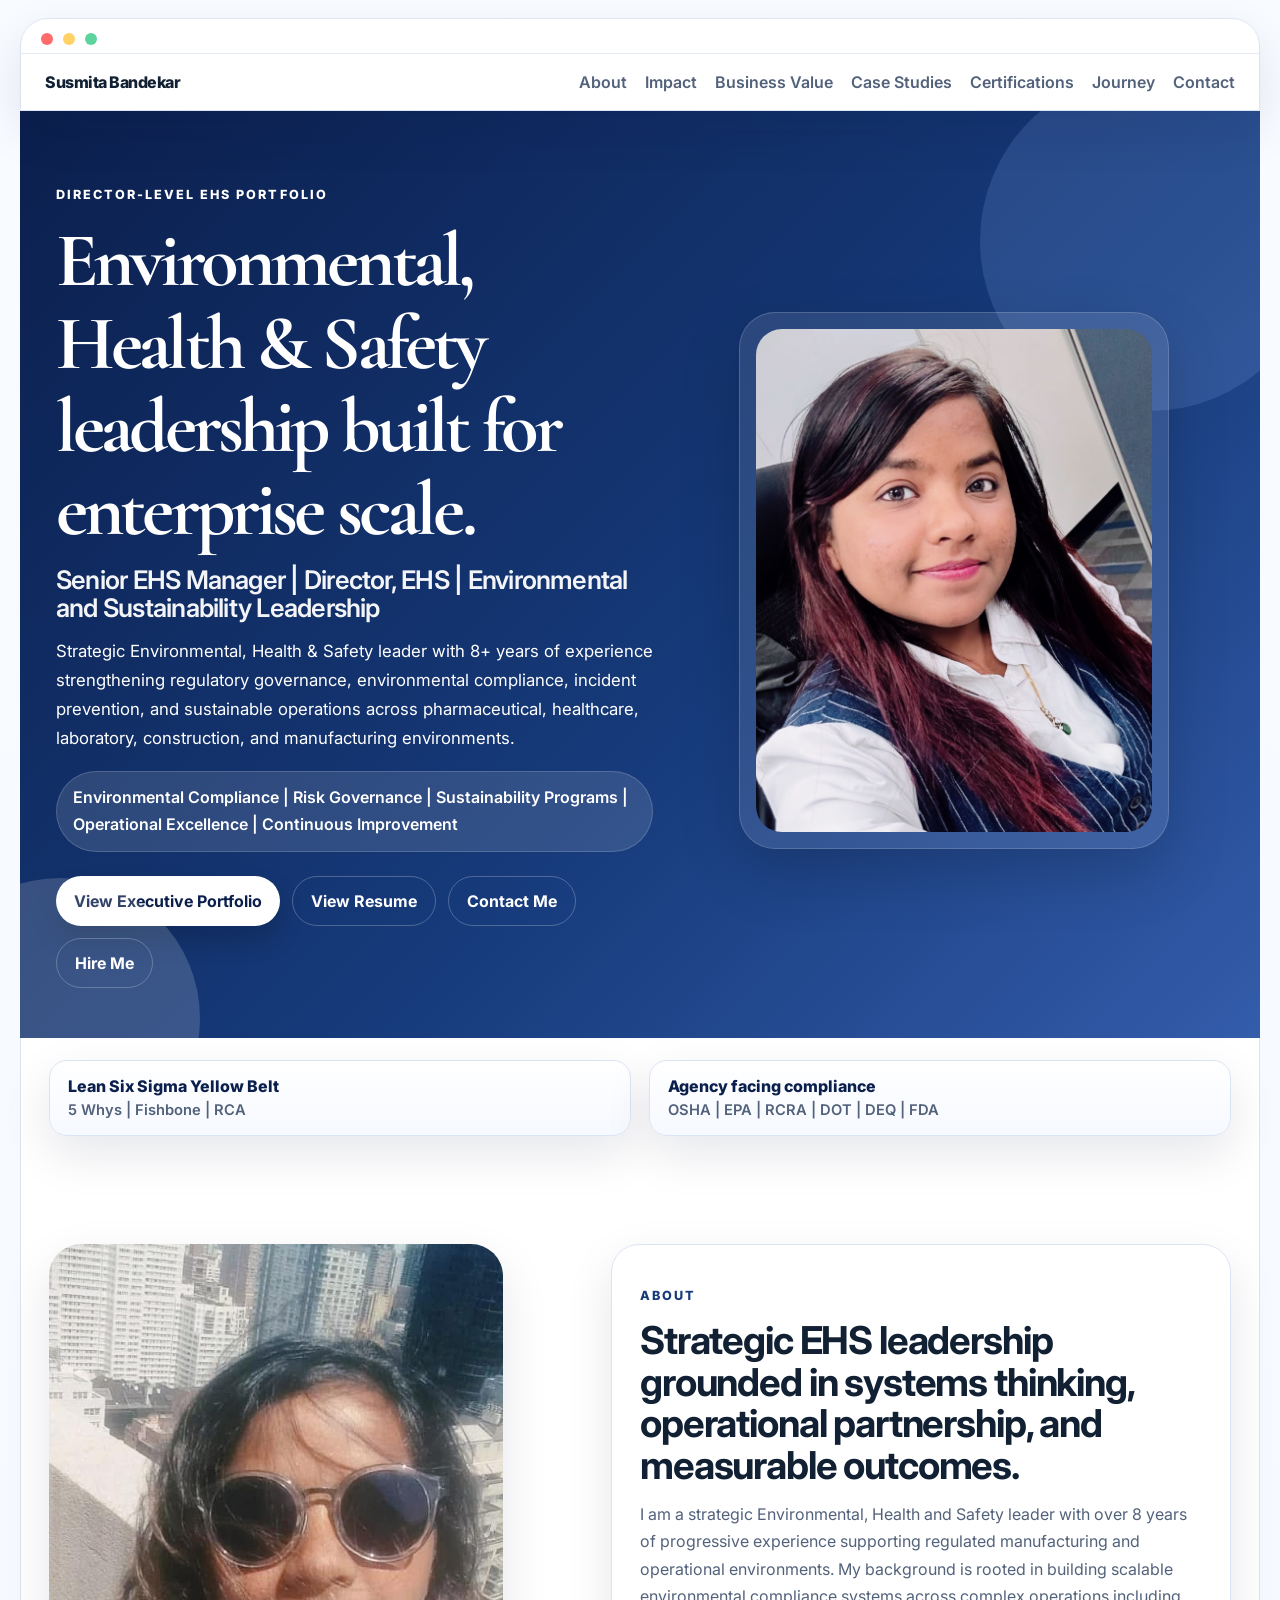
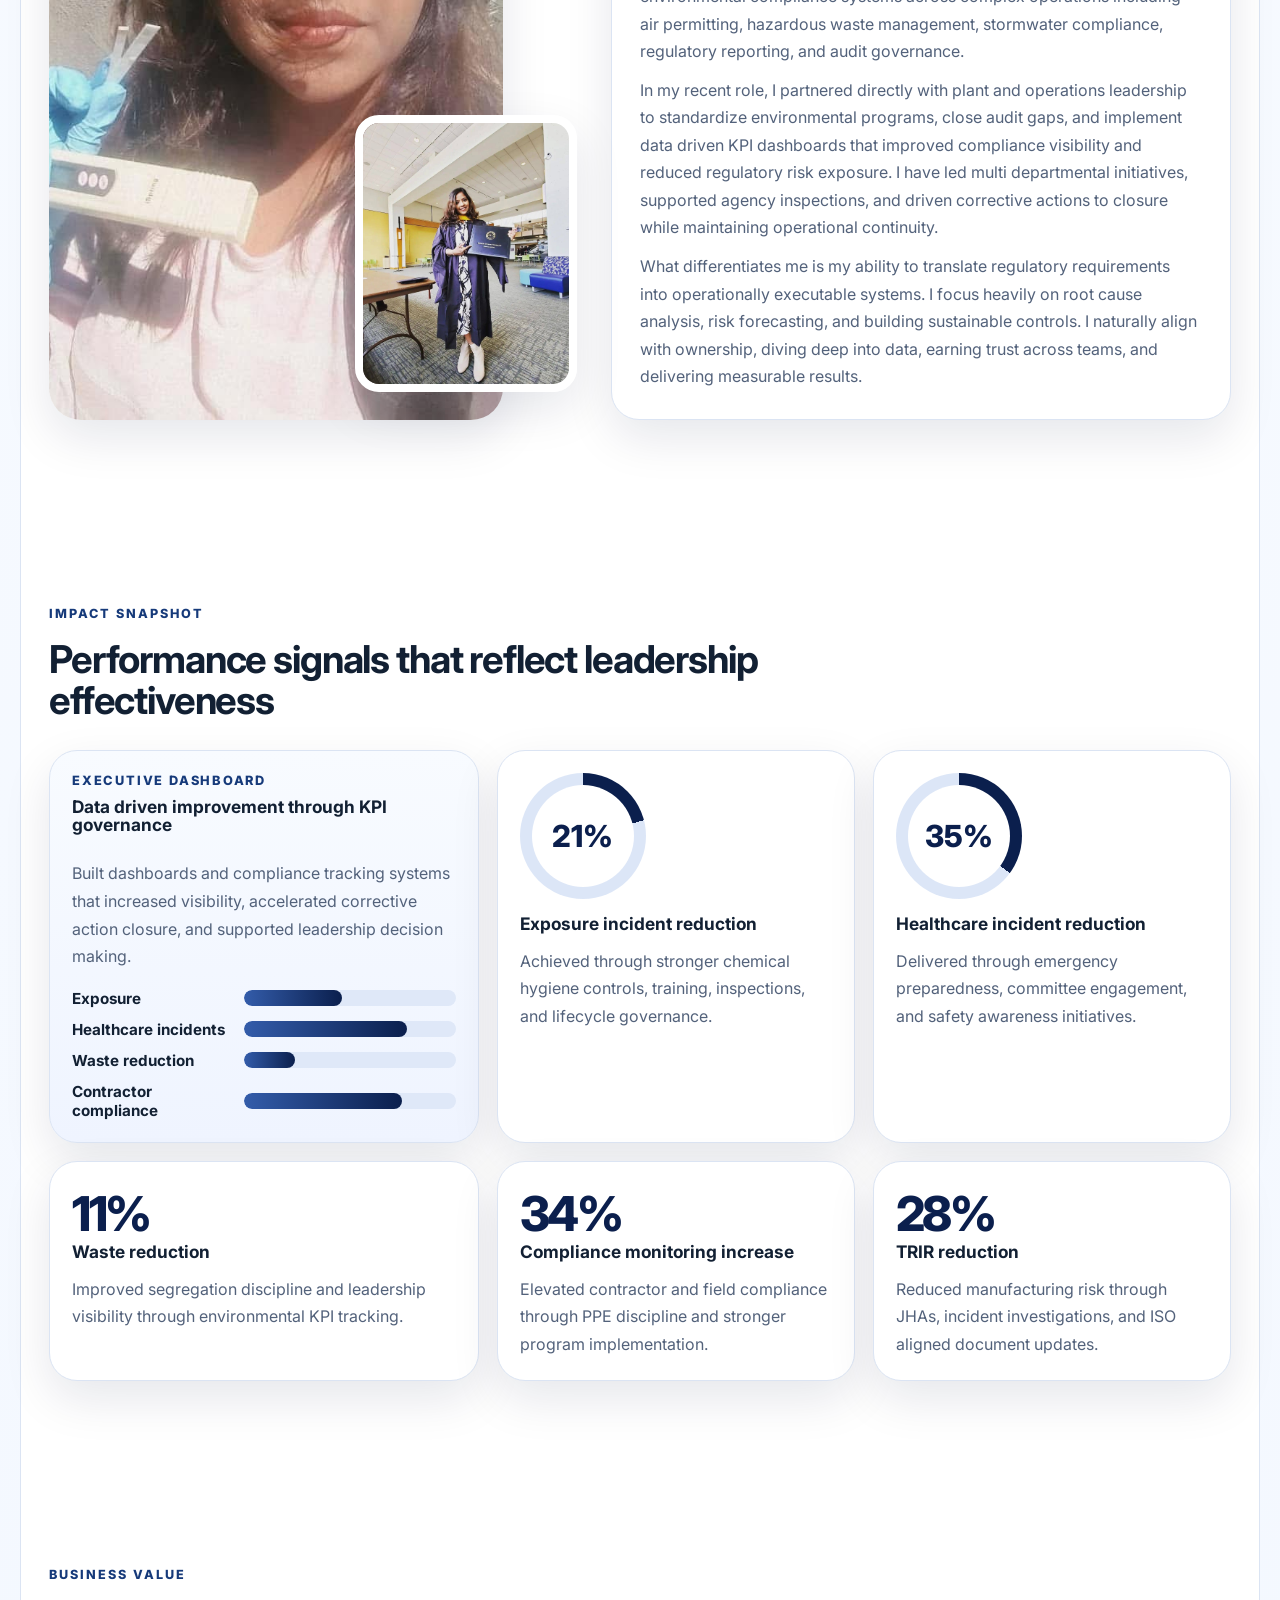
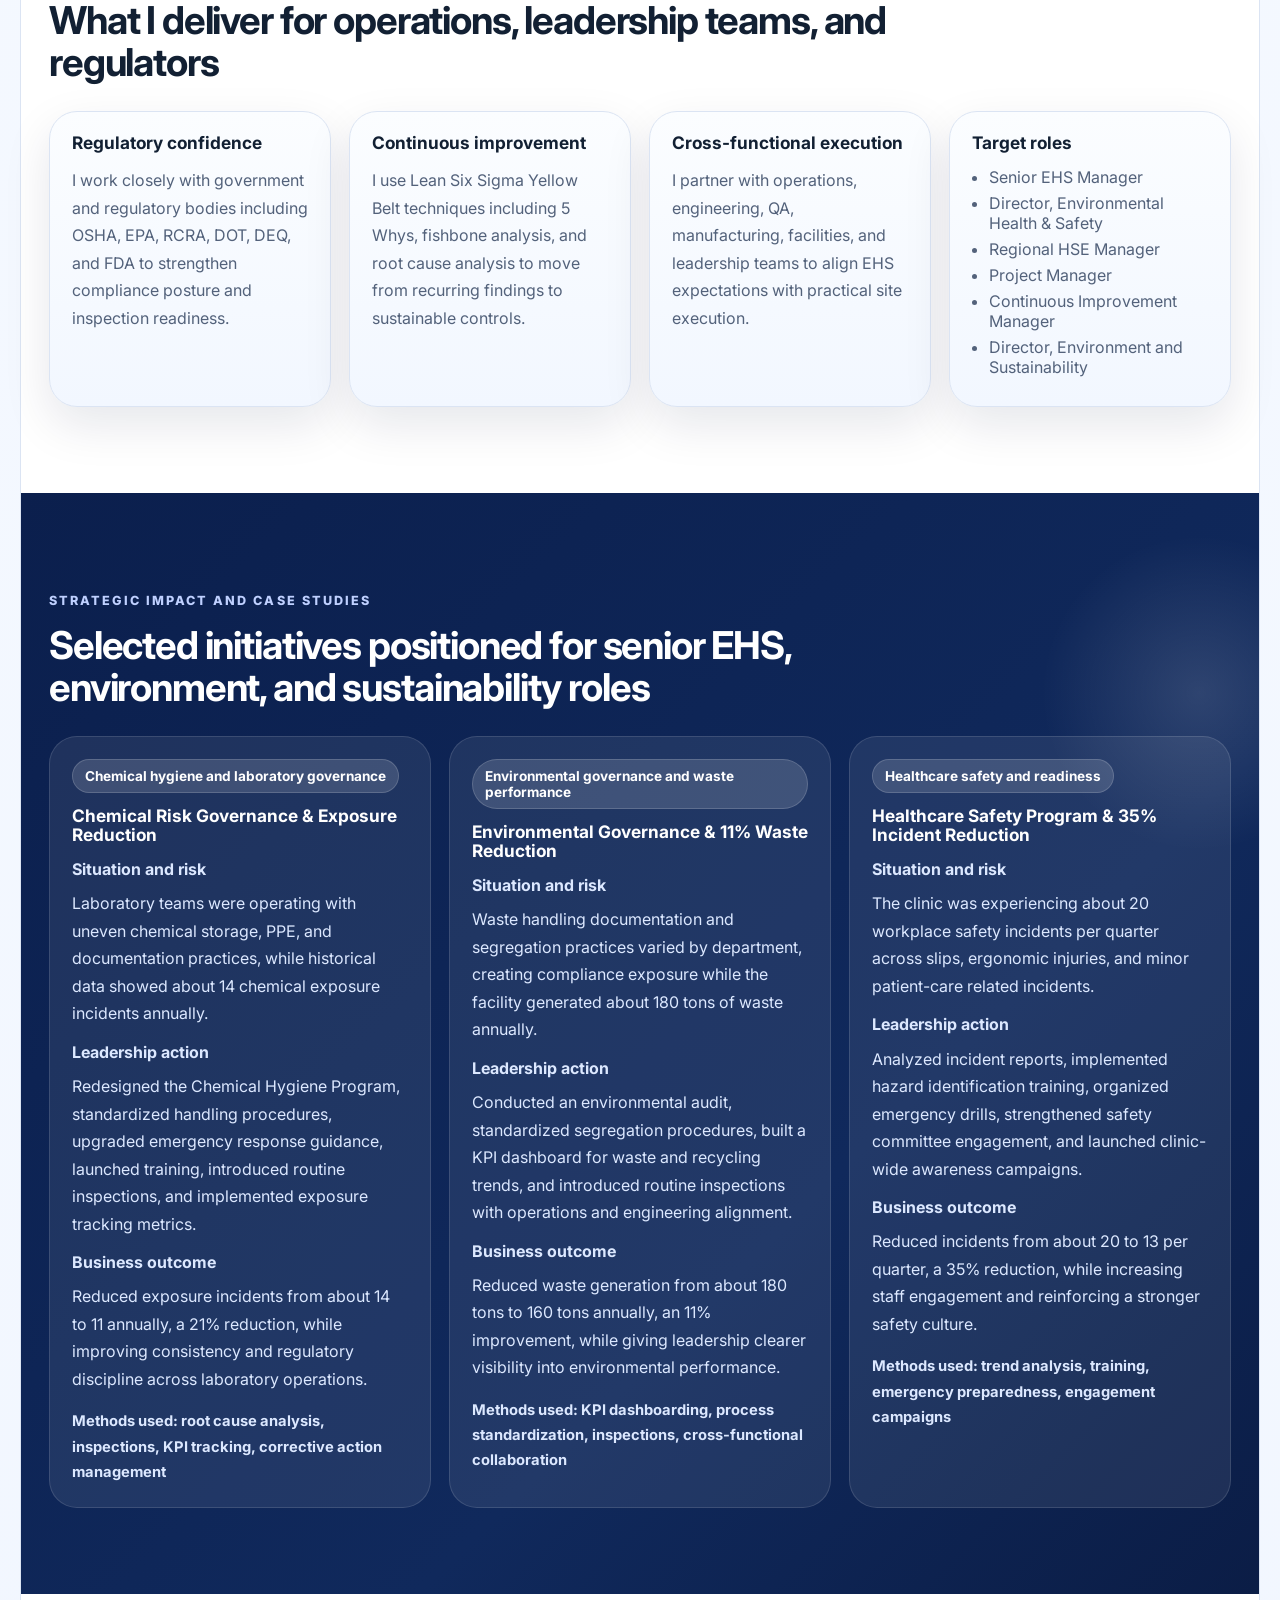
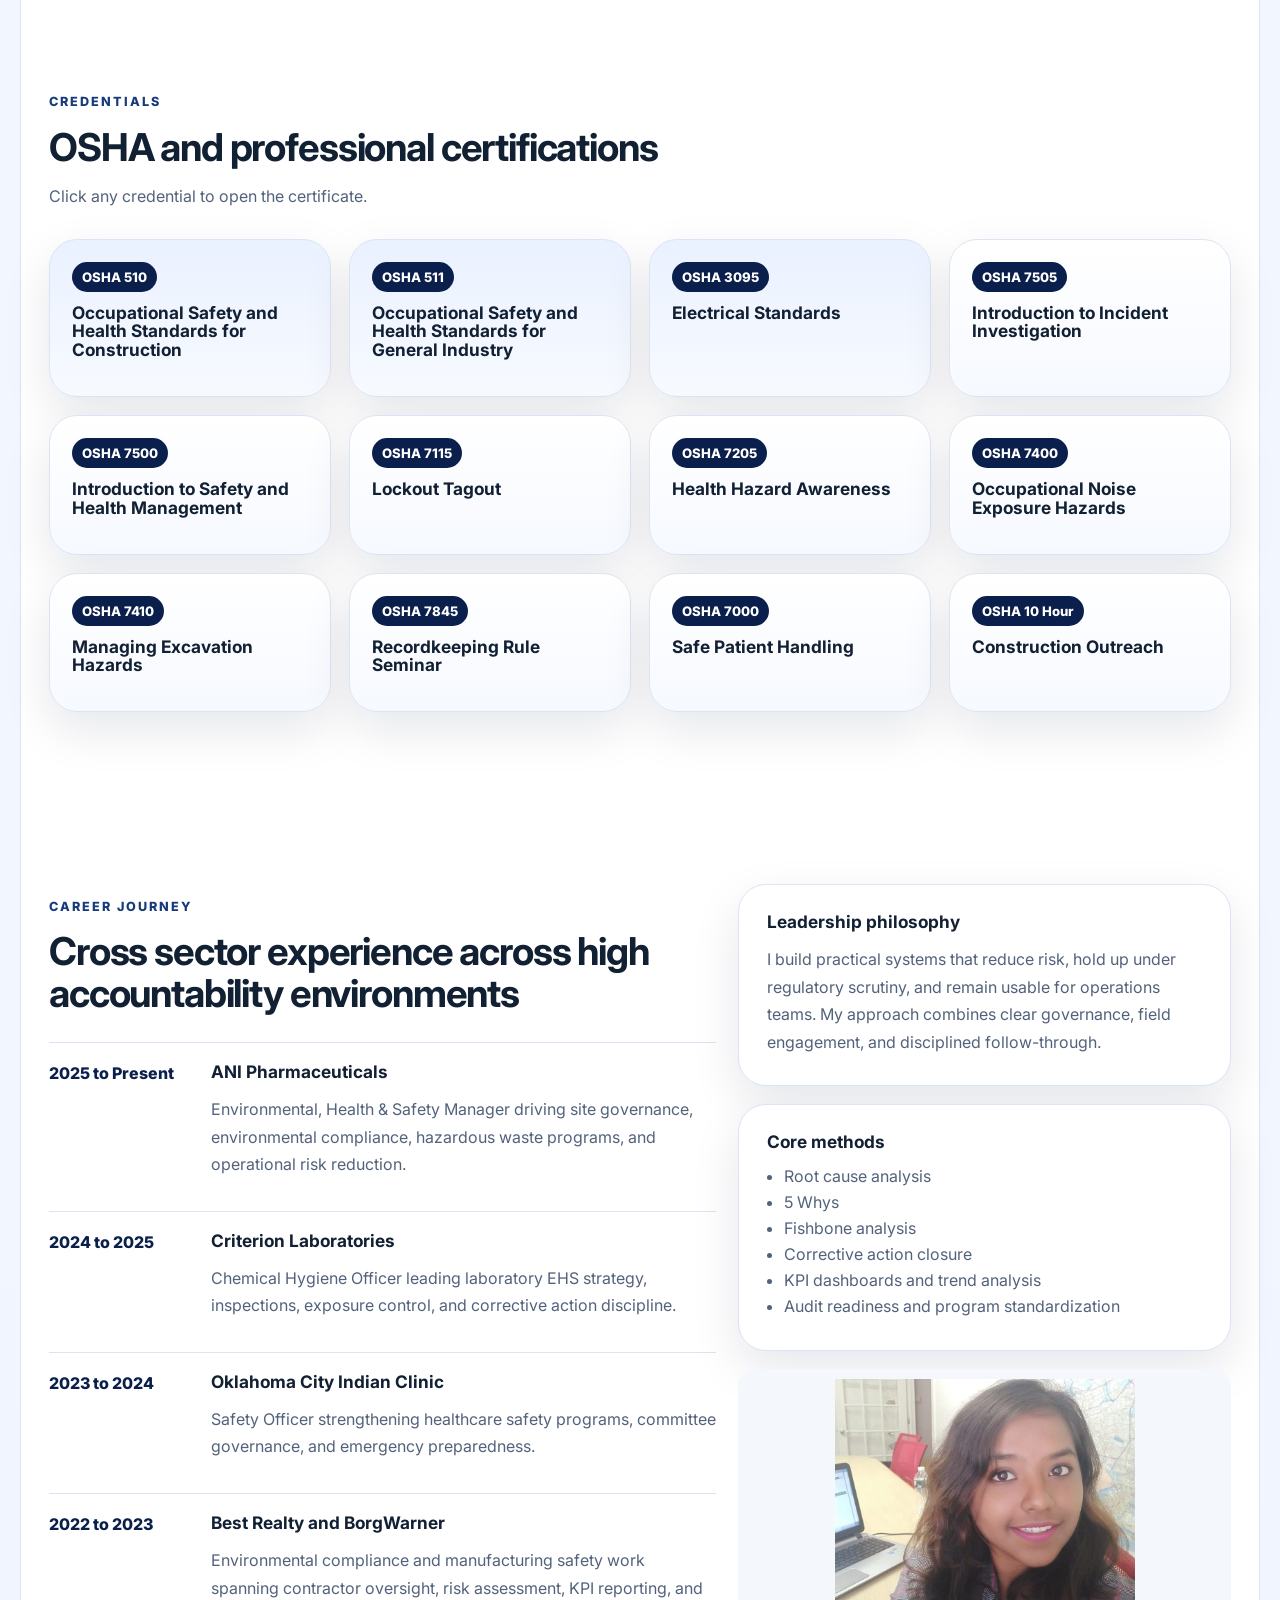
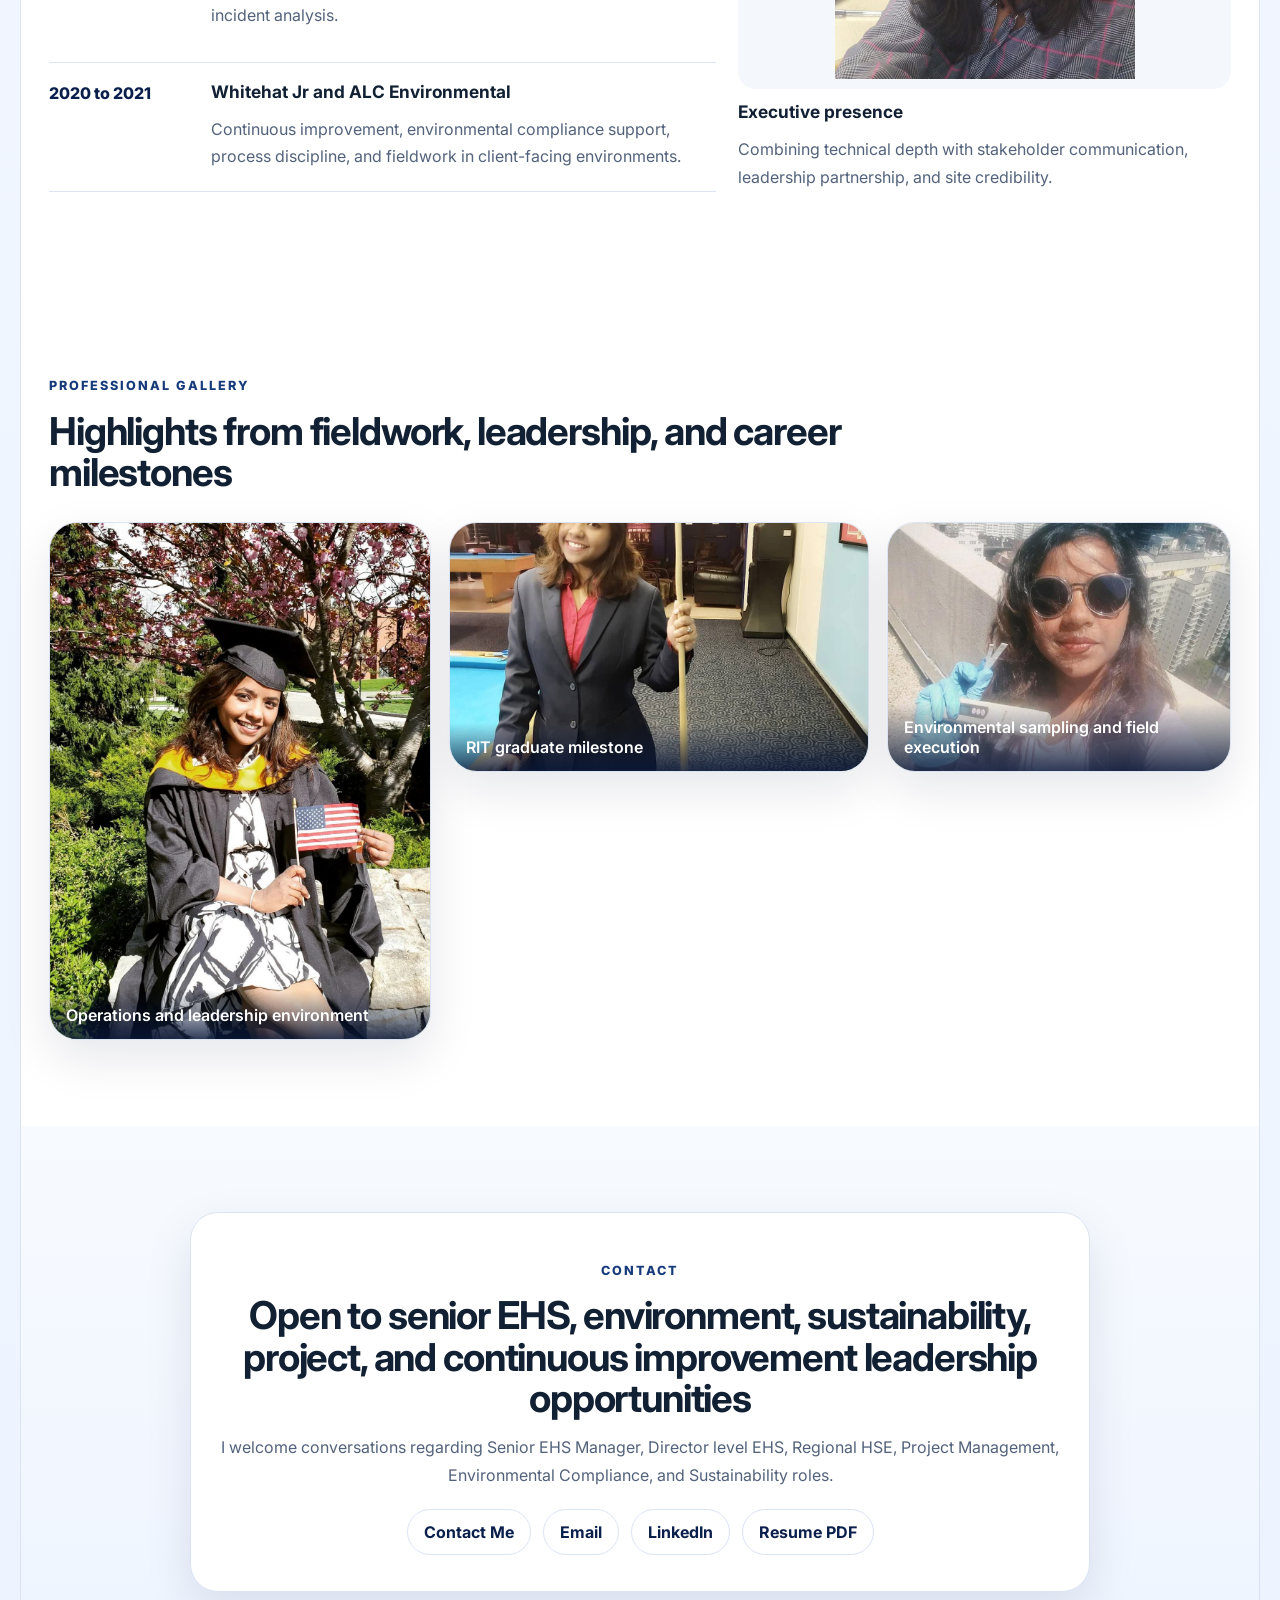
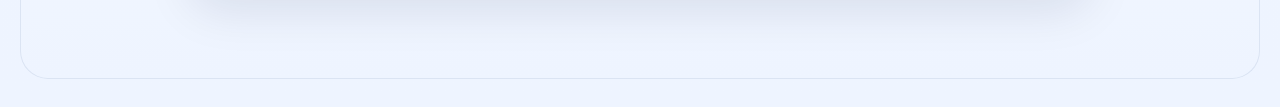
<file: index.html>
<!DOCTYPE html>
<html lang="en">
<head>
  <meta charset="UTF-8" />
  <meta name="viewport" content="width=device-width, initial-scale=1.0" />
  <title>Susmita Bandekar | Director-Level EHS Portfolio</title>
  <meta name="description" content="Director-level portfolio of Susmita Bandekar, environmental, health, safety, and sustainability leader focused on compliance governance, operational excellence, and measurable risk reduction." />
  <link rel="preconnect" href="https://fonts.googleapis.com">
  <link rel="preconnect" href="https://fonts.gstatic.com" crossorigin>
  <link href="https://fonts.googleapis.com/css2?family=Inter:wght@400;500;600;700;800&family=Cormorant+Garamond:wght@600;700&display=swap" rel="stylesheet">
  <link rel="stylesheet" href="styles.css" />
</head>
<body>
  <div class="page-shell">
    <header class="site-header">
      <div class="window-bar"><span></span><span></span><span></span></div>
      <div class="nav-row">
        <a class="brand" href="#top">Susmita Bandekar</a>
        <nav>
          <a href="#about">About</a>
          <a href="#impact">Impact</a>
          <a href="#value">Business Value</a>
          <a href="#case-studies">Case Studies</a>
          <a href="#certifications">Certifications</a>
          <a href="#journey">Journey</a>
          <a href="https://form.jotform.com/260845749791069" target="_blank" rel="noopener">Contact</a>
        </nav>
      </div>
    </header>

    <main id="top">
      <section class="hero">
        <div class="hero-copy">
          <p class="eyebrow">Director-Level EHS Portfolio</p>
          <h1>Environmental, Health &amp; Safety leadership built for enterprise scale.</h1>
          <h2>Senior EHS Manager | Director, EHS | Environmental and Sustainability Leadership</h2>
          <p class="lead">
            Strategic Environmental, Health &amp; Safety leader with 8+ years of experience strengthening regulatory governance,
            environmental compliance, incident prevention, and sustainable operations across pharmaceutical, healthcare,
            laboratory, construction, and manufacturing environments.
          </p>
          <p class="headline-pill">Environmental Compliance | Risk Governance | Sustainability Programs | Operational Excellence | Continuous Improvement</p>
          <div class="cta-row">
            <a class="button primary" href="#case-studies">View Executive Portfolio</a>
            <a class="button secondary" href="resume.pdf" target="_blank" rel="noopener">View Resume</a>
            <a class="button secondary" href="https://form.jotform.com/260845749791069" target="_blank" rel="noopener">Contact Me</a>
            <a class="button secondary" href="https://form.jotform.com/260845749791069" target="_blank" rel="noopener">Hire Me</a>
                      </div>
        </div>
        <div class="hero-visual">
          <div class="hero-photo-card">
            <img src="profile.jpg" alt="Professional headshot of Susmita Bandekar" />
          </div>
        </div>
      </section>

      <section class="hero-strategy-row section-lite">
        <div class="hero-badge strategic-badge">Lean Six Sigma Yellow Belt<br><span>5 Whys | Fishbone | RCA</span></div>
        <div class="hero-badge strategic-badge">Agency facing compliance<br><span>OSHA | EPA | RCRA | DOT | DEQ | FDA</span></div>
      </section>

      <section id="about" class="section about-grid">
        <div class="about-image-wrap">
          <img class="about-main" src="field.jpg" alt="Susmita Bandekar conducting environmental fieldwork" />
          <img class="about-accent" src="grad.jpg" alt="Susmita Bandekar in graduation attire" />
        </div>
        <div class="about-copy content-card">
          <p class="section-label">About</p>
          <h2>Strategic EHS leadership grounded in systems thinking, operational partnership, and measurable outcomes.</h2>
          <p>
            I am a strategic Environmental, Health and Safety leader with over 8 years of progressive experience supporting regulated manufacturing and operational environments. My background is rooted in building scalable environmental compliance systems across complex operations including air permitting, hazardous waste management, stormwater compliance, regulatory reporting, and audit governance.
          </p>
          <p>
            In my recent role, I partnered directly with plant and operations leadership to standardize environmental programs, close audit gaps, and implement data driven KPI dashboards that improved compliance visibility and reduced regulatory risk exposure. I have led multi departmental initiatives, supported agency inspections, and driven corrective actions to closure while maintaining operational continuity.
          </p>
          <p>
            What differentiates me is my ability to translate regulatory requirements into operationally executable systems. I focus heavily on root cause analysis, risk forecasting, and building sustainable controls. I naturally align with ownership, diving deep into data, earning trust across teams, and delivering measurable results.
          </p>
        </div>
      </section>

      <section id="impact" class="section impact-section">
        <div class="section-head">
          <p class="section-label">Impact snapshot</p>
          <h2>Performance signals that reflect leadership effectiveness</h2>
        </div>
        <div class="metrics-grid elite-grid">
          <article class="metric-card featured-metric wide-card">
            <div class="metric-kicker">Executive dashboard</div>
            <h3>Data driven improvement through KPI governance</h3>
            <p>Built dashboards and compliance tracking systems that increased visibility, accelerated corrective action closure, and supported leadership decision making.</p>
            <div class="kpi-bars">
              <div><span>Exposure</span><strong style="--bar:21">21%</strong></div>
              <div><span>Healthcare incidents</span><strong style="--bar:35">35%</strong></div>
              <div><span>Waste reduction</span><strong style="--bar:11">11%</strong></div>
              <div><span>Contractor compliance</span><strong style="--bar:34">34%</strong></div>
            </div>
          </article>
          <article class="metric-card"><div class="ring" style="--value:21"><span>21%</span></div><h3>Exposure incident reduction</h3><p>Achieved through stronger chemical hygiene controls, training, inspections, and lifecycle governance.</p></article>
          <article class="metric-card"><div class="ring" style="--value:35"><span>35%</span></div><h3>Healthcare incident reduction</h3><p>Delivered through emergency preparedness, committee engagement, and safety awareness initiatives.</p></article>
          <article class="metric-card"><div class="metric-number">11%</div><h3>Waste reduction</h3><p>Improved segregation discipline and leadership visibility through environmental KPI tracking.</p></article>
          <article class="metric-card"><div class="metric-number">34%</div><h3>Compliance monitoring increase</h3><p>Elevated contractor and field compliance through PPE discipline and stronger program implementation.</p></article>
          <article class="metric-card"><div class="metric-number">28%</div><h3>TRIR reduction</h3><p>Reduced manufacturing risk through JHAs, incident investigations, and ISO aligned document updates.</p></article>
        </div>
      </section>

      <section id="value" class="section value-section">
        <div class="section-head">
          <p class="section-label">Business value</p>
          <h2>What I deliver for operations, leadership teams, and regulators</h2>
        </div>
        <div class="value-grid">
          <article class="value-card">
            <h3>Regulatory confidence</h3>
            <p>I work closely with government and regulatory bodies including OSHA, EPA, RCRA, DOT, DEQ, and FDA to strengthen compliance posture and inspection readiness.</p>
          </article>
          <article class="value-card">
            <h3>Continuous improvement</h3>
            <p>I use Lean Six Sigma Yellow Belt techniques including 5 Whys, fishbone analysis, and root cause analysis to move from recurring findings to sustainable controls.</p>
          </article>
          <article class="value-card">
            <h3>Cross-functional execution</h3>
            <p>I partner with operations, engineering, QA, manufacturing, facilities, and leadership teams to align EHS expectations with practical site execution.</p>
          </article>
          <article class="value-card">
            <h3>Target roles</h3>
            <ul class="target-list compact">
              <li>Senior EHS Manager</li>
              <li>Director, Environmental Health &amp; Safety</li>
              <li>Regional HSE Manager</li>
              <li>Project Manager</li>
              <li>Continuous Improvement Manager</li>
              <li>Director, Environment and Sustainability</li>
            </ul>
          </article>
        </div>
      </section>

      <section id="case-studies" class="section dark-band">
        <div class="section-head light">
          <p class="section-label">Strategic impact and case studies</p>
          <h2>Selected initiatives positioned for senior EHS, environment, and sustainability roles</h2>
        </div>
        <div class="story-grid">
          <article class="story-card feature-story">
            <div class="case-topline"><span class="chip soft">Chemical hygiene and laboratory governance</span></div>
            <h3>Chemical Risk Governance &amp; Exposure Reduction</h3>
            <div class="story-block"><strong>Situation and risk</strong><p>Laboratory teams were operating with uneven chemical storage, PPE, and documentation practices, while historical data showed about 14 chemical exposure incidents annually.</p></div>
            <div class="story-block"><strong>Leadership action</strong><p>Redesigned the Chemical Hygiene Program, standardized handling procedures, upgraded emergency response guidance, launched training, introduced routine inspections, and implemented exposure tracking metrics.</p></div>
            <div class="story-block"><strong>Business outcome</strong><p>Reduced exposure incidents from about 14 to 11 annually, a 21% reduction, while improving consistency and regulatory discipline across laboratory operations.</p></div>
            <p class="methods">Methods used: root cause analysis, inspections, KPI tracking, corrective action management</p>
          </article>
          <article class="story-card">
            <div class="case-topline"><span class="chip soft">Environmental governance and waste performance</span></div>
            <h3>Environmental Governance &amp; 11% Waste Reduction</h3>
            <div class="story-block"><strong>Situation and risk</strong><p>Waste handling documentation and segregation practices varied by department, creating compliance exposure while the facility generated about 180 tons of waste annually.</p></div>
            <div class="story-block"><strong>Leadership action</strong><p>Conducted an environmental audit, standardized segregation procedures, built a KPI dashboard for waste and recycling trends, and introduced routine inspections with operations and engineering alignment.</p></div>
            <div class="story-block"><strong>Business outcome</strong><p>Reduced waste generation from about 180 tons to 160 tons annually, an 11% improvement, while giving leadership clearer visibility into environmental performance.</p></div>
            <p class="methods">Methods used: KPI dashboarding, process standardization, inspections, cross-functional collaboration</p>
          </article>
          <article class="story-card">
            <div class="case-topline"><span class="chip soft">Healthcare safety and readiness</span></div>
            <h3>Healthcare Safety Program &amp; 35% Incident Reduction</h3>
            <div class="story-block"><strong>Situation and risk</strong><p>The clinic was experiencing about 20 workplace safety incidents per quarter across slips, ergonomic injuries, and minor patient-care related incidents.</p></div>
            <div class="story-block"><strong>Leadership action</strong><p>Analyzed incident reports, implemented hazard identification training, organized emergency drills, strengthened safety committee engagement, and launched clinic-wide awareness campaigns.</p></div>
            <div class="story-block"><strong>Business outcome</strong><p>Reduced incidents from about 20 to 13 per quarter, a 35% reduction, while increasing staff engagement and reinforcing a stronger safety culture.</p></div>
            <p class="methods">Methods used: trend analysis, training, emergency preparedness, engagement campaigns</p>
          </article>
        </div>
      </section>

      <section id="certifications" class="section certifications-section">
        <div class="section-head">
          <p class="section-label">Credentials</p>
          <h2>OSHA and professional certifications</h2>
          <p>Click any credential to open the certificate.</p>
        </div>
        <div class="cert-grid">
          <a class="cert-card priority" href="osha-510.pdf" target="_blank" rel="noopener"><span class="cert-code">OSHA 510</span><h3>Occupational Safety and Health Standards for Construction</h3></a>
          <a class="cert-card priority" href="osha-511.pdf" target="_blank" rel="noopener"><span class="cert-code">OSHA 511</span><h3>Occupational Safety and Health Standards for General Industry</h3></a>
          <a class="cert-card priority" href="osha-3095.pdf" target="_blank" rel="noopener"><span class="cert-code">OSHA 3095</span><h3>Electrical Standards</h3></a>
          <a class="cert-card" href="osha-7505-incident-investigation.pdf" target="_blank" rel="noopener"><span class="cert-code">OSHA 7505</span><h3>Introduction to Incident Investigation</h3></a>
          <a class="cert-card" href="osha-7500-safety-health-management.pdf" target="_blank" rel="noopener"><span class="cert-code">OSHA 7500</span><h3>Introduction to Safety and Health Management</h3></a>
          <a class="cert-card" href="osha-7115-loto.pdf" target="_blank" rel="noopener"><span class="cert-code">OSHA 7115</span><h3>Lockout Tagout</h3></a>
          <a class="cert-card" href="osha-7205-health-hazard.pdf" target="_blank" rel="noopener"><span class="cert-code">OSHA 7205</span><h3>Health Hazard Awareness</h3></a>
          <a class="cert-card" href="osha-7400-noise.pdf" target="_blank" rel="noopener"><span class="cert-code">OSHA 7400</span><h3>Occupational Noise Exposure Hazards</h3></a>
          <a class="cert-card" href="osha-7410-excavation.pdf" target="_blank" rel="noopener"><span class="cert-code">OSHA 7410</span><h3>Managing Excavation Hazards</h3></a>
          <a class="cert-card" href="osha-7845-recordkeeping.pdf" target="_blank" rel="noopener"><span class="cert-code">OSHA 7845</span><h3>Recordkeeping Rule Seminar</h3></a>
          <a class="cert-card" href="osha-7000-safe-patient-handling.pdf" target="_blank" rel="noopener"><span class="cert-code">OSHA 7000</span><h3>Safe Patient Handling</h3></a>
          <a class="cert-card" href="osha-10-hour-construction.pdf" target="_blank" rel="noopener"><span class="cert-code">OSHA 10 Hour</span><h3>Construction Outreach</h3></a>
        </div>
      </section>

      <section id="journey" class="section journey-grid">
        <div>
          <div class="section-head">
            <p class="section-label">Career journey</p>
            <h2>Cross sector experience across high accountability environments</h2>
          </div>
          <div class="timeline">
            <article><div class="time">2025 to Present</div><div><h3>ANI Pharmaceuticals</h3><p>Environmental, Health &amp; Safety Manager driving site governance, environmental compliance, hazardous waste programs, and operational risk reduction.</p></div></article>
            <article><div class="time">2024 to 2025</div><div><h3>Criterion Laboratories</h3><p>Chemical Hygiene Officer leading laboratory EHS strategy, inspections, exposure control, and corrective action discipline.</p></div></article>
            <article><div class="time">2023 to 2024</div><div><h3>Oklahoma City Indian Clinic</h3><p>Safety Officer strengthening healthcare safety programs, committee governance, and emergency preparedness.</p></div></article>
            <article><div class="time">2022 to 2023</div><div><h3>Best Realty and BorgWarner</h3><p>Environmental compliance and manufacturing safety work spanning contractor oversight, risk assessment, KPI reporting, and incident analysis.</p></div></article>
            <article><div class="time">2020 to 2021</div><div><h3>Whitehat Jr and ALC Environmental</h3><p>Continuous improvement, environmental compliance support, process discipline, and fieldwork in client-facing environments.</p></div></article>
          </div>
        </div>
        <div class="panel-stack">
          <div class="leadership-panel content-card">
            <h3>Leadership philosophy</h3>
            <p>I build practical systems that reduce risk, hold up under regulatory scrutiny, and remain usable for operations teams. My approach combines clear governance, field engagement, and disciplined follow-through.</p>
          </div>
          <div class="leadership-panel content-card">
            <h3>Core methods</h3>
            <ul class="target-list compact">
              <li>Root cause analysis</li>
              <li>5 Whys</li>
              <li>Fishbone analysis</li>
              <li>Corrective action closure</li>
              <li>KPI dashboards and trend analysis</li>
              <li>Audit readiness and program standardization</li>
            </ul>
          </div>
          <div class="leadership-panel photo-panel">
            <img src="professional.jpg" alt="Susmita Bandekar in a business suit" />
            <div>
              <h3>Executive presence</h3>
              <p>Combining technical depth with stakeholder communication, leadership partnership, and site credibility.</p>
            </div>
          </div>
        </div>
      </section>

      <section id="gallery" class="section gallery-wrap">
        <div class="section-head">
          <p class="section-label">Professional gallery</p>
          <h2>Highlights from fieldwork, leadership, and career milestones</h2>
        </div>
        <div class="gallery-grid elite-gallery">
          <figure class="gallery-item tall"><img src="office.jpg" alt="Susmita Bandekar in an office setting" /><figcaption>Operations and leadership environment</figcaption></figure>
          <figure class="gallery-item wide"><img src="rit.jpg" alt="Susmita Bandekar holding Rochester Institute of Technology diploma" /><figcaption>RIT graduate milestone</figcaption></figure>
          <figure class="gallery-item"><img src="field.jpg" alt="Susmita Bandekar performing environmental fieldwork" /><figcaption>Environmental sampling and field execution</figcaption></figure>
        </div>
      </section>

      <section id="contact" class="section contact-wrap">
        <div class="contact-card">
          <p class="section-label">Contact</p>
          <h2>Open to senior EHS, environment, sustainability, project, and continuous improvement leadership opportunities</h2>
          <p>I welcome conversations regarding Senior EHS Manager, Director level EHS, Regional HSE, Project Management, Environmental Compliance, and Sustainability roles.</p>
          <div class="contact-links">
            <a href="https://form.jotform.com/260845749791069" target="_blank" rel="noopener">Contact Me</a>
            <a href="mailto:bandekarsusmita@gmail.com">Email</a>
            <a href="https://www.linkedin.com/in/susmita-bandekar-ms-be-9b096316a" target="_blank" rel="noopener">LinkedIn</a>
            <a href="resume.pdf" target="_blank" rel="noopener">Resume PDF</a>
          </div>
        </div>
      </section>
    </main>
  </div>
</body>
</html>
</file>
<file: styles.css>
:root{
  --navy:#0b1f4d;
  --navy-2:#163a7a;
  --navy-3:#335caa;
  --ink:#122033;
  --muted:#53627b;
  --soft:#eef4ff;
  --line:#dbe4f3;
  --white:#ffffff;
  --shadow:0 18px 48px rgba(10,22,54,.10);
  --radius:28px;
  --max:1240px;
}
*{box-sizing:border-box}
html{scroll-behavior:smooth}
body{margin:0;font-family:"Inter",system-ui,-apple-system,BlinkMacSystemFont,"Segoe UI",sans-serif;color:var(--ink);background:linear-gradient(180deg,#f8fbff 0%,#eef4ff 100%)}
a{text-decoration:none;color:inherit}
img{display:block;max-width:100%}
p{line-height:1.72;color:var(--muted);margin:.7rem 0 0}
h1,h2,h3{line-height:1.08;margin:0 0 .9rem;color:var(--ink)}
h1{font-family:"Cormorant Garamond",serif;font-size:clamp(3.3rem,6vw,6rem);letter-spacing:-.05em}
h2{font-size:clamp(2rem,3vw,3rem);letter-spacing:-.03em}
h3{font-size:1.08rem}
.page-shell{width:min(var(--max),calc(100% - 28px));margin:18px auto 28px}
.site-header{position:sticky;top:12px;z-index:20;background:rgba(255,255,255,.94);backdrop-filter:blur(12px);border:1px solid var(--line);border-radius:28px 28px 0 0;box-shadow:var(--shadow)}
.window-bar{display:flex;gap:10px;padding:14px 20px 8px;border-bottom:1px solid rgba(219,228,243,.7)}
.window-bar span{width:12px;height:12px;border-radius:50%}
.window-bar span:nth-child(1){background:#ff6b6b}.window-bar span:nth-child(2){background:#ffd166}.window-bar span:nth-child(3){background:#5dd39e}
.nav-row{display:flex;justify-content:space-between;align-items:center;gap:18px;padding:18px 24px;flex-wrap:wrap}
.brand{font-weight:800;letter-spacing:-.03em}
nav{display:flex;gap:18px;flex-wrap:wrap}
nav a{font-weight:600;color:var(--muted)} nav a:hover{color:var(--navy)}
.section{padding:86px 28px;background:var(--white);border-left:1px solid var(--line);border-right:1px solid var(--line)}
.section:last-child{border-bottom:1px solid var(--line);border-radius:0 0 28px 28px}
.hero{display:grid;grid-template-columns:1.05fr .95fr;gap:30px;align-items:center;padding:62px 36px 50px;background:linear-gradient(135deg,var(--navy) 0%,var(--navy-2) 58%,var(--navy-3) 100%);color:var(--white);position:relative;overflow:hidden}
.hero::before,.hero::after{content:"";position:absolute;border-radius:999px;opacity:.16}
.hero::before{width:340px;height:340px;background:#98b7ff;right:-60px;top:-40px;animation:float 10s ease-in-out infinite}
.hero::after{width:280px;height:280px;background:#ffffff;left:-100px;bottom:-120px;animation:float 12s ease-in-out infinite reverse}
@keyframes float{50%{transform:translateY(-18px) translateX(8px)}}
.eyebrow,.section-label{text-transform:uppercase;letter-spacing:.16em;font-size:.79rem;font-weight:800;margin-bottom:14px;color:#c7d7ff}
.hero h1,.hero h2,.hero p,.light h2,.light p{color:var(--white)}
.hero h2{font-size:clamp(1.2rem,2vw,1.6rem);font-weight:600;opacity:.95;margin-bottom:1rem}
.lead{font-size:1.05rem;max-width:720px}
.headline-pill{display:inline-flex;flex-wrap:wrap;gap:8px;margin-top:18px;padding:12px 16px;border-radius:999px;background:rgba(255,255,255,.12);border:1px solid rgba(255,255,255,.16);font-weight:600}
.cta-row{display:flex;gap:12px;flex-wrap:wrap;margin-top:24px}
.button{display:inline-flex;align-items:center;justify-content:center;padding:14px 18px;border-radius:999px;font-weight:700;transition:transform .2s ease,box-shadow .2s ease}
.button:hover{transform:translateY(-2px)}
.button.primary{background:#fff;color:var(--navy);box-shadow:0 14px 26px rgba(0,0,0,.18)}
.button.secondary{background:transparent;color:#fff;border:1px solid rgba(255,255,255,.24)}
.hero-visual{position:relative;min-height:540px;display:flex;align-items:center;justify-content:center}
.hero-photo-card{width:min(100%,430px);aspect-ratio:4/5;padding:16px;border-radius:36px;background:rgba(255,255,255,.10);border:1px solid rgba(255,255,255,.16);box-shadow:0 24px 60px rgba(0,0,0,.18)}
.hero-photo-card img{width:100%;height:100%;object-fit:cover;object-position:center top;border-radius:26px}
.hero-badge{position:absolute;max-width:240px;background:#fff;color:var(--navy);padding:15px 18px;border-radius:18px;box-shadow:var(--shadow);font-weight:800;line-height:1.35;animation:floatCard 8s ease-in-out infinite}
.hero-badge span{display:block;color:var(--muted);font-size:.92rem;font-weight:600;margin-top:3px}
.badge-top{top:24px;left:8px}
.badge-bottom{right:0;bottom:36px;animation-delay:1.5s}
@keyframes floatCard{50%{transform:translateY(-10px)}}
.about-grid{display:grid;grid-template-columns:.92fr 1.08fr;gap:34px}
.about-image-wrap{position:relative;min-height:620px}
.about-main{width:86%;height:100%;min-height:560px;object-fit:cover;border-radius:32px;box-shadow:var(--shadow)}
.about-accent{position:absolute;right:0;bottom:28px;width:42%;aspect-ratio:4/5;object-fit:cover;border-radius:24px;border:8px solid #fff;box-shadow:var(--shadow)}
.content-card{background:#fff;border:1px solid var(--line);border-radius:var(--radius);box-shadow:var(--shadow);padding:28px}
.section-head{max-width:860px;margin-bottom:28px}.section-label{color:var(--navy-2)}.light .section-label{color:#bfd0ff}
.metrics-grid,.value-grid,.cert-grid{display:grid;gap:18px}
.metrics-grid{grid-template-columns:1.2fr 1fr 1fr}
.wide-card{grid-column:span 1}
.metric-card,.value-card,.cert-card{background:#fff;border:1px solid var(--line);border-radius:var(--radius);box-shadow:var(--shadow);padding:22px}
.featured-metric{display:flex;flex-direction:column;justify-content:space-between;background:linear-gradient(180deg,#f8fbff 0%,#eff4ff 100%)}
.metric-kicker{font-size:.8rem;font-weight:800;text-transform:uppercase;letter-spacing:.14em;color:var(--navy-2);margin-bottom:10px}
.metric-number{font-size:3rem;font-weight:800;letter-spacing:-.05em;color:var(--navy)}
.ring{--size:126px;width:var(--size);height:var(--size);border-radius:50%;background:conic-gradient(var(--navy) calc(var(--value) * 1%), #dce6f7 0);display:grid;place-items:center;position:relative;margin-bottom:16px}
.ring::before{content:"";position:absolute;inset:12px;background:#fff;border-radius:50%}
.ring span{position:relative;z-index:1;font-size:1.9rem;font-weight:800;color:var(--navy)}
.kpi-bars{display:grid;gap:12px;margin-top:18px}
.kpi-bars div{display:grid;grid-template-columns:160px 1fr;gap:12px;align-items:center}
.kpi-bars span{font-weight:700;color:var(--ink);font-size:.95rem}
.kpi-bars strong{position:relative;display:block;height:16px;border-radius:999px;background:#dfe8f8;color:transparent;overflow:hidden}
.kpi-bars strong::before{content:attr(style);display:none}
.kpi-bars strong::after{content:attr(data-label);display:none}
.kpi-bars strong{--pct:var(--bar)}
.kpi-bars strong::before{content:"";display:block;height:100%;width:calc(var(--bar) * 2.2%);background:linear-gradient(90deg,var(--navy-3),var(--navy));border-radius:999px}
.value-grid{grid-template-columns:repeat(4,1fr)}
.value-card{background:linear-gradient(180deg,#fbfdff 0%,#f2f7ff 100%)}
.target-list{padding-left:1.05rem;margin:0}.target-list li{margin:.55rem 0;color:var(--muted)} .target-list.compact li{margin:.38rem 0}
.dark-band{background:linear-gradient(135deg,var(--navy) 0%,#10295c 64%,#0b1d46 100%);position:relative;overflow:hidden}
.dark-band::after{content:"";position:absolute;right:-120px;top:20px;width:360px;height:360px;border-radius:50%;background:radial-gradient(circle at center, rgba(255,255,255,.13), transparent 62%)}
.story-grid{display:grid;grid-template-columns:repeat(3,1fr);gap:18px}
.story-card{background:rgba(255,255,255,.08);border:1px solid rgba(255,255,255,.12);border-radius:var(--radius);padding:22px}
.story-card h3{color:#fff}.story-card p,.story-card strong{color:#dce8ff}.story-card strong{display:block;margin-bottom:6px}.story-block{margin-top:14px}.methods{margin-top:16px;font-size:.92rem;font-weight:700}
.case-topline{display:flex;gap:8px;flex-wrap:wrap;margin-bottom:14px}
.chip.soft{display:inline-flex;padding:8px 12px;border-radius:999px;background:rgba(255,255,255,.14);color:#fff;border:1px solid rgba(255,255,255,.16);font-size:.85rem;font-weight:700}
.cert-grid{grid-template-columns:repeat(4,1fr)}
.cert-card{display:block;transition:transform .2s ease, border-color .2s ease;background:linear-gradient(180deg,#ffffff 0%,#f6f9ff 100%)}
.cert-card:hover{transform:translateY(-4px);border-color:#9fb9f4}
.cert-card.priority{background:linear-gradient(180deg,#eaf1ff 0%,#f7faff 100%)}
.cert-code{display:inline-flex;padding:7px 10px;border-radius:999px;background:var(--navy);color:#fff;font-size:.82rem;font-weight:800;margin-bottom:12px}
.journey-grid{display:grid;grid-template-columns:1.15fr .85fr;gap:22px}
.panel-stack{display:grid;gap:18px}
.timeline{display:grid;gap:12px}.timeline article{display:grid;grid-template-columns:140px 1fr;gap:22px;padding:20px 0;border-top:1px solid var(--line)}.timeline article:last-child{border-bottom:1px solid var(--line)}.time{font-weight:800;color:var(--navy)}
.photo-panel img{width:100%;height:220px;object-fit:cover;border-radius:18px;margin-bottom:14px}
.gallery-grid{display:grid;gap:18px}.elite-gallery{grid-template-columns:1fr 1.1fr .9fr;grid-auto-rows:250px}.gallery-item{margin:0;border:1px solid var(--line);border-radius:28px;overflow:hidden;box-shadow:var(--shadow);position:relative;background:#fff}.gallery-item img{width:100%;height:100%;object-fit:cover;transition:transform .45s ease}.gallery-item:hover img{transform:scale(1.04)}.gallery-item figcaption{position:absolute;left:0;right:0;bottom:0;padding:14px 16px;background:linear-gradient(180deg,transparent 0%,rgba(9,24,57,.84) 100%);color:#fff;font-weight:600}.gallery-item.tall{grid-row:span 2}.gallery-item.wide{grid-column:span 1}
.contact-wrap{background:linear-gradient(180deg,#f7fbff 0%,#eef4ff 100%)}
.contact-card{background:#fff;border:1px solid var(--line);border-radius:var(--radius);box-shadow:var(--shadow);max-width:900px;margin:0 auto;padding:36px 28px;text-align:center}.contact-links{display:flex;justify-content:center;gap:12px;flex-wrap:wrap;margin-top:20px}.contact-links a{padding:12px 16px;border-radius:999px;background:#fff;border:1px solid var(--line);font-weight:700;color:var(--navy)}.contact-links a:hover{background:var(--navy);color:#fff;border-color:var(--navy)}
@media (max-width:1180px){.hero,.about-grid,.metrics-grid,.value-grid,.story-grid,.cert-grid,.journey-grid,.elite-gallery,.hero-strategy-row{grid-template-columns:1fr}.hero-visual{min-height:auto}.about-image-wrap{min-height:auto}.about-main{width:100%;min-height:400px}.about-accent{width:38%;bottom:18px}.gallery-item.tall,.gallery-item.wide{grid-column:auto;grid-row:auto}}
@media (max-width:760px){.page-shell{width:min(var(--max),calc(100% - 12px));margin:8px auto 18px}.nav-row{padding:16px}.section,.hero{padding:54px 18px}.hero-strategy-row{padding:18px}.cta-row,.contact-links{flex-direction:column}.button{width:100%}.about-accent{position:relative;width:58%;margin:-76px 0 0 auto}.timeline article{grid-template-columns:1fr}.kpi-bars div{grid-template-columns:1fr}.cert-grid{grid-template-columns:1fr}}

.hero-strategy-row{display:grid;grid-template-columns:repeat(2,minmax(0,1fr));gap:18px;padding:22px 28px;background:var(--white);border-left:1px solid var(--line);border-right:1px solid var(--line)}
.section-lite{border-left:1px solid var(--line);border-right:1px solid var(--line)}
.strategic-badge{position:static;max-width:none;animation:none;border:1px solid var(--line);background:linear-gradient(180deg,#ffffff 0%,#f6f9ff 100%)}
.badge-top,.badge-bottom{display:none}
.photo-panel img{width:100%;height:320px;object-fit:contain;object-position:center top;border-radius:18px;margin-bottom:14px;background:#f4f7fc;padding:10px}


.hero-compact {
  min-height: auto;
  padding-bottom: 2rem;
}

.form-section {
  padding-top: 0;
}

.form-card {
  max-width: 980px;
  margin: 0 auto 3rem;
}

.contact-form {
  margin-top: 1.5rem;
}

.form-grid {
  display: grid;
  grid-template-columns: repeat(2, minmax(0, 1fr));
  gap: 1rem 1.25rem;
}

.contact-form label {
  display: block;
}

.contact-form span {
  display: block;
  margin-bottom: 0.45rem;
  font-weight: 600;
  color: var(--navy-900, #0f2248);
}

.contact-form input,
.contact-form textarea {
  width: 100%;
  border: 1px solid rgba(15, 34, 72, 0.16);
  border-radius: 14px;
  padding: 0.95rem 1rem;
  font: inherit;
  color: #12223d;
  background: #fff;
  box-sizing: border-box;
}

.contact-form input:focus,
.contact-form textarea:focus {
  outline: none;
  border-color: rgba(21, 55, 117, 0.55);
  box-shadow: 0 0 0 4px rgba(21, 55, 117, 0.08);
}

.full-width {
  display: block;
  margin-top: 1rem;
}

.form-actions {
  display: flex;
  flex-wrap: wrap;
  gap: 0.85rem;
  margin-top: 1.25rem;
}

.form-note {
  margin-top: 1rem;
  color: rgba(18, 34, 61, 0.78);
}

@media (max-width: 820px) {
  .form-grid {
    grid-template-columns: 1fr;
  }
}
</file>
